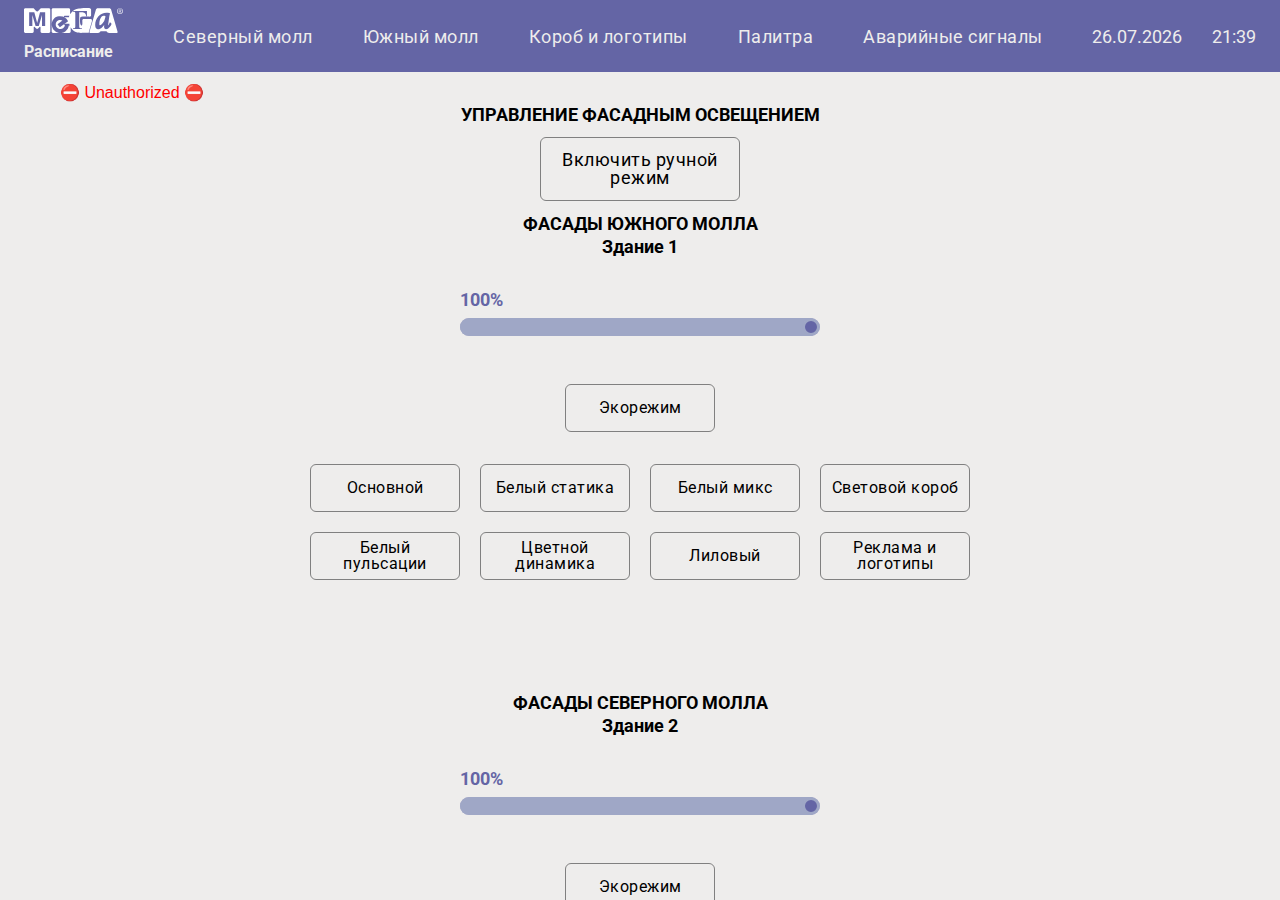
<file: index.html>
<!DOCTYPE html>
<html lang="en">

<head>
  <meta charset="UTF-8">
  <meta http-equiv="X-UA-Compatible" content="IE=edge">
  <meta name="viewport" content="width=device-width, initial-scale=1.0">
  <title>Timetable</title>

  <link rel="icon" href="./public/favicon.png">

  <link rel="preconnect" href="https://fonts.googleapis.com">
  <link rel="preconnect" href="https://fonts.gstatic.com" crossorigin>
  <link href="https://fonts.googleapis.com/css2?family=Roboto:wght@300;400;700&display=swap" rel="stylesheet">

  <link rel="stylesheet" href="./styles/reset.css">
  <link rel="stylesheet" href="./styles/style.css">
  <link rel="stylesheet" href="./styles/header.css">
  <link rel="stylesheet" href="./styles/home-page.css">
  <link rel="stylesheet" href="./styles/dev-api.css">
  <link rel="stylesheet" href="./styles/check-box.css">
  <link rel="stylesheet" href="./styles/palette.css">
  <link rel="stylesheet" href="./styles/emergency.css">

  <link rel="stylesheet" type="text/css" href="./modules/themes.css" />

</head>

<body>
  <div class="page-wrapper">

    <header class="header">
      <div class="header-container">
        <div class="header-logo">
          <a class="logo" href="#home">
            <!-- MEGA Белая Дача -->
            <img src="./assets/images/icon-mega-logo.svg" alt="logo">
            <p>Расписание</p>
          </a>
        </div>
        <div class="header-menu menu">
          <nav id="menu" class="menu__body">
            <ul class="menu__list">
              <li class="menu__item">
                <a href="#north-mall" class="menu__link">Северный молл</a>
              </li>
              <li class="menu__item">
                <a href="#south-mall" class="menu__link">Южный молл</a>
              </li>
              <li class="menu__item">
                <a href="#logotypes" class="menu__link">Короб и логотипы</a>
              </li>
              <li class="menu__item">
                <a href="#color-palette" class="menu__link">Палитра</a>
              </li>
              <li class="menu__item">
                <a href="#emergency" class="menu__link">Аварийные сигналы</a>
              </li>
            </ul>
          </nav>
        </div>
        <div class="date-container">
          <div class="date">
            <span class="date-day"></span>.<span class="span date-month"></span>.<span class="span date-year"></span>
          </div>
          <div class="clock">
            <span class="hours">XX</span>:<span class="mins">XX</span>
          </div>
        </div>
      </div>
    </header>

    <!-- HOME -->
    <section id="home" class="section home">
      <div class="container">
        <div class="dev-api">
          <input class="desc-input desc-input_auth" type="text" readonly id="authStatus"
            value="⛔ Unauthorized ⛔"></input>
          <!-- <div>
              <label class="desc" for="username">Username:</label>
              <input class="desc-input" type="text" name="username" id="username" />
              <label class="desc" for="password">Password:</label>
              <input class="desc-input" type="text" name="password" id="password" />
              <button class="button button-dev button-dev__auth">Authorize</button>
      
              <label for="valueBlockIds">Existing Value Blocks:</label>
              <textarea class="desc-text-area" id="valueBlockIds" readonly cols="150"></textarea>
              <button class="button button-dev button-dev__getBlocks">Get existing blocks</button>
      
              <label class="desc" for="valueBlockId">Value Block Id:</label>
              <input class="desc-input" type="text" id="valueBlockId" name="valueBlockId" />
              <label class="desc" for="serial">Value:</label>
              <input class="desc-input" type="text" id="serial" name="serial" />
              <button class="button button-dev button-dev__setVal">Set</button>
            </div> -->
        </div>
        <h1>УПРАВЛЕНИЕ ФАСАДНЫМ ОСВЕЩЕНИЕМ</h1>
        <button class="button button-manual-mode" aria-pressed="false">
          Включить ручной режим
        </button>
        <a href="#emergency" class="alarm__link">
          <p>Обнаружена неисправность</p>
          <img src="./assets/images/icon-forward.svg" alt="arrow">
        </a>
        <div class="block-container">
          <div class="block home-south-block">
            <div class="block__title south-block__title">
              <h2>ФАСАДЫ ЮЖНОГО МОЛЛА</h2>
              <p>Здание 1</p>
            </div>
            <div class="block__range south-block__range">
              <h2 id="south-rangeValue">100</h2>
              <input type="range" id="range-south" disabled min="0" max="100" value="100" name="range-south" step="1"
                onmousemove="getSouthRangeValue(this.value)" onchange="getSouthRangeValue(this.value)" />
            </div>
            <button class="button button-mode button-mode-eco" aria-pressed="false" disabled>Экорежим</button>
            <div class="block-buttons south-block-buttons">
              <button class="button button-mode button-mode-main" aria-pressed="false" disabled>Основной</button>
              <button class="button button-mode button-mode-white" aria-pressed="false" disabled>Белый статика</button>
              <button class="button button-mode button-mode-white-mix" aria-pressed="false" disabled>Белый микс</button>
              <button class="button button-mode-lightbox" aria-pressed="false" disabled>Световой короб</button>
              <button class="button button-mode button-mode-white-pulse" aria-pressed="false" disabled>Белый
                пульсации</button>
              <button class="button button-mode button-mode-color-dynamic" aria-pressed="false" disabled>Цветной
                динамика</button>
              <button class="button button-mode button-mode-violet" aria-pressed="false" disabled>Лиловый</button>
              <button class="button button-mode-logotypes" aria-pressed="false" disabled>Реклама и логотипы</button>
            </div>
          </div>
          <div class="block home-north-block">
            <div class="block__title north-block__title">
              <h2>ФАСАДЫ СЕВЕРНОГО МОЛЛА</h2>
              <p>Здание 2</p>
            </div>
            <div class="block__range north-block__range">
              <h2 id="north-rangeValue">100</h2>
              <input type="range" id="range-north" disabled min="0" max="100" value="100" name="range-north" step="1"
                onmousemove="getNorthRangeValue(this.value)" onchange="getNorthRangeValue(this.value)" />
            </div>
            <button class="button button-mode button-mode-eco" aria-pressed="false" disabled>Экорежим</button>
            <div class="block-buttons north-block-buttons">
              <button class="button button-mode button-mode-main" aria-pressed="false" disabled>Основной</button>
              <button class="button button-mode button-mode-white" aria-pressed="false" disabled>Белый статика</button>
              <button class="button button-mode button-mode-white-mix" aria-pressed="false" disabled>Белый микс</button>
              <button class="button button-mode-lightbox" aria-pressed="false" disabled>Световой короб</button>
              <button class="button button-mode button-mode-white-pulse" aria-pressed="false" disabled>Белый
                пульсации</button>
              <button class="button button-mode button-mode-sunset" aria-pressed="false" disabled>Закат/Рассвет</button>
              <button class="button button-mode button-mode-autumn" aria-pressed="false" disabled>Осень</button>
              <button class="button button-mode-logotypes" aria-pressed="false" disabled>Реклама и логотипы</button>
              <button class="button button-mode button-mode-violet" aria-pressed="false" disabled>Лиловый</button>
            </div>
          </div>
        </div>
      </div>
    </section>

    <!-- NORTH -->
    <section id="north-mall" class="section">
      <div class="container">
        <h1>ФАСАД СЕВЕРНОГО МОЛА</h1>
        <div class="table-wrapper">
          <div class="left">
            <div class="left-mode">
              🕒 Auto
            </div>
            <div class="left-grid">
              <div class="table-cell cell-0">Ночь</div>
              <div class="table-cell cell-1">Фикс. время</div>
              <div class="table-cell cell-2">Астро заход 🌇</div>
              <div class="table-cell cell-3">Сценарий</div>
              <div class="table-cell cell-4">Утро</div>
              <div class="table-cell cell-5">Фикс. время</div>
              <div class="table-cell cell-6">Астро восход 🌄</div>
              <div class="table-cell cell-7">Сценарий</div>
              <div class="table-cell cell-8">Дневное выключение</div>
              <div class="table-cell cell-9">Фикс. время</div>
              <div class="table-cell cell-10">Астро восход 🌄</div>
              <div class="table-cell cell-11">Вечер</div>
              <div class="table-cell cell-12">Фикс. время</div>
              <div class="table-cell cell-13">Астро заход 🌇</div>
              <div class="table-cell cell-14">Сценарий</div>
              <div class="table-cell cell-15">Закрытие ТРЦ</div>
              <div class="table-cell cell-16">Фикс. время</div>
              <div class="table-cell cell-17">Астро заход 🌇</div>
              <div class="table-cell cell-18">Сценарий</div>
            </div>
          </div>
          <div class="week-table week-table__north">
          </div>
        </div>
        <div class="north-table-footnote">
          <div class="north-table-footnote__text">
            <p>Астро восход 🌄 - сдвиг относительно времени восхода солнца
              <span class="table-footnote-sunrise">next sunrise</span>
            </p>
            <p>Астро заход 🌇- сдвиг относительно времени захода солнца
              <span class="table-footnote-sunset">next sunrise</span>
            </p>
          </div>
          <div class="north-table-footnote__buttons">
            <button class="button button-save-north-to-file" title="Сохранить расписание в файл .txt в папку Загрузки">
              <span>Сохранить в файл</span>
            </button>
            <button class="button button-restore-north-from-file" title="Восстановить расписание из файла .txt">
              Восстановить из файла
            </button>
          </div>

        </div>
      </div>

    </section>

    <!-- SOUTH -->
    <section id="south-mall" class="section">
      <div class="container">
        <h1>ФАСАД ЮЖНОГО МОЛА</h1>
        <div class="table-wrapper">
          <div class="left">
            <div class="left-mode">
              🕒 Auto
            </div>
            <div class="left-grid">
              <div class="table-cell cell-0">Ночь</div>
              <div class="table-cell cell-1">Фикс. время</div>
              <div class="table-cell cell-2">Астро заход 🌇</div>
              <div class="table-cell cell-3">Сценарий</div>
              <div class="table-cell cell-4">Утро</div>
              <div class="table-cell cell-5">Фикс. время</div>
              <div class="table-cell cell-6">Астро восход 🌄</div>
              <div class="table-cell cell-7">Сценарий</div>
              <div class="table-cell cell-8">Дневное выключение</div>
              <div class="table-cell cell-9">Фикс. время</div>
              <div class="table-cell cell-10">Астро восход 🌄</div>
              <div class="table-cell cell-11">Вечер</div>
              <div class="table-cell cell-12">Фикс. время</div>
              <div class="table-cell cell-13">Астро заход 🌇</div>
              <div class="table-cell cell-14">Сценарий</div>
              <div class="table-cell cell-15">Закрытие ТРЦ</div>
              <div class="table-cell cell-16">Фикс. время</div>
              <div class="table-cell cell-17">Астро заход 🌇</div>
              <div class="table-cell cell-18">Сценарий</div>
            </div>
          </div>
          <div class="week-table week-table__south">
          </div>
        </div>
        <div class="south-table-footnote">
          <div class="south-table-footnote__text">
            <p>Астро восход 🌄 - сдвиг относительно времени восхода солнца
              <span class="table-footnote-sunrise">next sunrise</span>
            </p>
            <p>Астро заход 🌇- сдвиг относительно времени захода солнца
              <span class="table-footnote-sunset">next sunrise</span>
            </p>
          </div>
          <div class="south-table-footnote__buttons">
            <button class="button button-save-south-to-file" title="Сохранить расписание в файл .txt в папку Загрузки">
              <span>Сохранить в файл</span>
            </button>
            <button class="button button-restore-south-from-file" title="Восстановить расписание из файла .txt">
              Восстановить из файла
            </button>
          </div>
        </div>
      </div>
    </section>

    <!-- LOGO -->
    <section id="logotypes" class="section">
      <div class="container">
        <h1>КОРОБ И ЛОГОТИПЫ</h1>
        <div class="table-wrapper">
          <div class="left">
            <div class="left-mode">
              🕒 Auto
            </div>
            <div class="logo-left-grid">
              <div class="table-cell logocell-0">Световой короб</div>
              <div class="table-cell logocell-1">Логотипы</div>
              <div class="table-cell logocell-2">Утро</div>
              <div class="table-cell logocell-3">Вечер</div>
              <div class="table-cell logocell-4">Утро</div>
              <div class="table-cell logocell-5">Вечер</div>
              <div class="table-cell logocell-6">Вкл. время</div>
              <div class="table-cell logocell-7">Вкл. Астро 🌄</div>
              <div class="table-cell logocell-8">Выкл. время</div>
              <div class="table-cell logocell-9">Выкл. Астро 🌄</div>
              <div class="table-cell logocell-10">Вкл. время</div>
              <div class="table-cell logocell-11">Вкл. Астро 🌇</div>
              <div class="table-cell logocell-12">Выкл. время</div>
              <div class="table-cell logocell-13">Выкл. Астро 🌇</div>
              <div class="table-cell logocell-14">Вкл. время</div>
              <div class="table-cell logocell-15">Вкл. Астро🌄</div>
              <div class="table-cell logocell-16">Выкл. время</div>
              <div class="table-cell logocell-17">Выкл. Астро🌄</div>
              <div class="table-cell logocell-18">Вкл. время</div>
              <div class="table-cell logocell-19">Вкл. Астро 🌇</div>
              <div class="table-cell logocell-20">Выкл. время</div>
              <div class="table-cell logocell-21">Выкл. Астро 🌇</div>
  
            </div>
          </div>
          <div class="week-table week-table__logo">
          </div>
        </div>
        <div class="logo-table-footnote">
          <div class="logo-table-footnote__text">
            <p>Астро восход 🌄 - сдвиг относительно времени восхода солнца
              <span class="table-footnote-sunrise">next sunrise</span>
            </p>
            <p>Астро заход 🌇- сдвиг относительно времени захода солнца
              <span class="table-footnote-sunset">next sunrise</span>
            </p>
          </div>
          <div class="logo-table-footnote__buttons">
            <button class="button button-save-logo-to-file" title="Сохранить расписание в файл .txt в папку Загрузки">
              <span>Сохранить в файл</span>
            </button>
            <button class="button button-restore-logo-from-file" title="Восстановить расписание из файла .txt">
              Восстановить из файла
            </button>
          </div>
        </div>
      </div>
    </section>

    <!-- COLOR -->
    <section id="color-palette" class="section">
      <div class="container">
        <div class="palette-container">
          <div class="palette-block south-block">
            <div class="palette-block__title south-block__title">
              <h2>ФАСАДЫ ЮЖНОГО МОЛЛА</h2>
              <p>Здание 1</p>
            </div>
            <button class="button button-south-picker" aria-pressed="false">Включить выбор цвета</button>
            <div class="south-color-picker-container">
              <div class="color-info south-color-info">
                <div class="io io-south">
                  <div class="hex-info">
                    <label>HEX</label>
                    <input id="hexsouth" class="hex-south" type="text" value="" />
                  </div>
                  <span id="rgb_css" class="rgb_css-south"></span>
                  <div class="rgb-info">
                    <label>R:</label>
                    <input id="rgb_r" class="rgb_r-south" type="number" value="" />
                  </div>
                  <div class="rgb-info">
                    <label>G:</label>
                    <input id="rgb_g" class="rgb_g-south" type="number" value="" />
                  </div>
                  <div class="rgb-info">
                    <label>B:</label>
                    <input id="rgb_b" class="rgb_b-south" type="number" value="" />
                  </div>
                </div>
                <div id="south-color-picker" class="cp-small"></div>

              </div>

              <button class="button button-send-south-picker">Применить цвет</button>

            </div>
          </div>

          <div class="palette-block north-block">
            <div class="palette-block__title north-block__title">
              <h2>ФАСАДЫ СЕВЕРНОГО МОЛЛА</h2>
              <p>Здание 2</p>
            </div>
            <button class="button button-north-picker" aria-pressed="false">Включить выбор цвета</button>
            <div class="north-color-picker-container">
              <div class="color-info north-color-info">
                <div class="io io-north">
                  <div class="hex-info">
                    <label>HEX</label>
                    <input id="hexnorth" class="hex-north" type="text" value="" />
                  </div>
                  <span id="rgb_css" class="rgb_css-north"></span>
                  <div class="rgb-info">
                    <label>R:</label>
                    <input id="rgb_r" class="rgb_r-north" type="number" value="" />
                  </div>
                  <div class="rgb-info">
                    <label>G:</label>
                    <input id="rgb_g" class="rgb_g-north" type="number" value="" />
                  </div>
                  <div class="rgb-info">
                    <label>B:</label>
                    <input id="rgb_b" class="rgb_b-north" type="number" value="" />
                  </div>
                </div>
                <div id="north-color-picker" class="cp-small"></div>
              </div>

              <button class="button button-send-north-picker">Применить цвет</button>

            </div>

          </div>

        </div>
      </div>
    </section>

    <!-- EMERGENCY -->
    <section id="emergency" class="section">
      <div class="container">
        <h1>АВАРИЙНЫЕ СИГНАЛЫ</h1>
        <div class="block-container">
          <div class="block emergency-south-block">
            <div class="block__title emergency-south-block__title">
              <h2>ФАСАДЫ ЮЖНОГО МОЛЛА</h2>
              <p>Здание 1</p>
            </div>
            <div class="south-block-keyplan">

              <div class="schufo-container schufo-container-1">
                <div class="luminaire">Светильник</div>
                <div class="controller">Контроллер</div>
                <div class="schufo">ЩУФО-1</div>
              </div>
              <div class="schufo-container schufo-container-2">
                <div class="luminaire">Светильник</div>
                <div class="controller">Контроллер</div>
                <div class="schufo">ЩУФО-2</div>
              </div>
              <div class="schufo-container schufo-container-3">
                <div class="luminaire">Светильник</div>
                <div class="controller">Контроллер</div>
                <div class="schufo">ЩУФО-3</div>
              </div>
              <div class="schufo-container schufo-container-4">
                <div class="luminaire">Светильник</div>
                <div class="controller">Контроллер</div>
                <div class="schufo">ЩУФО-4</div>
              </div>
              <div class="schufo-container schufo-container-5">
                <div class="luminaire">Светильник</div>
                <div class="controller">Контроллер</div>
                <div class="schufo">ЩУФО-5</div>
              </div>

            </div>
          </div>
          <div class="block emergency-north-block">
            <div class="block__title emergency-north-block__title">
              <h2>ФАСАДЫ СЕВЕРНОГО МОЛЛА</h2>
              <p>Здание 2</p>
            </div>
            <div class="north-block-keyplan">

              <div class="schufo-container schufo-container-1">
                <div class="luminaire">Светильник</div>
                <div class="controller">Контроллер</div>
                <div class="schufo">ЩУФО-1</div>
              </div>
              <div class="schufo-container schufo-container-2">
                <div class="luminaire">Светильник</div>
                <div class="controller">Контроллер</div>
                <div class="schufo">ЩУФО-2</div>
              </div>
              <div class="schufo-container schufo-container-3">
                <div class="luminaire">Светильник</div>
                <div class="controller">Контроллер</div>
                <div class="schufo">ЩУФО-3</div>
              </div>
              <div class="schufo-container schufo-container-4">
                <div class="luminaire">Светильник</div>
                <div class="controller">Контроллер</div>
                <div class="schufo">ЩУФО-4</div>
              </div>
              <div class="schufo-container schufo-container-5">
                <div class="luminaire">Светильник</div>
                <div class="controller">Контроллер</div>
                <div class="schufo">ЩУФО-5</div>
              </div>
              <div class="schufo-container schufo-container-6">
                <div class="luminaire">Светильник</div>
                <div class="controller">Контроллер</div>
                <div class="schufo">ЩУФО-6</div>
              </div>
              <div class="schufo-container schufo-container-7">
                <div class="luminaire">Светильник</div>
                <div class="controller">Контроллер</div>
                <div class="schufo">ЩУФО-7</div>
              </div>

            </div>
          </div>
        </div>
      </div>
    </section>

  </div>

  <!-- TEMPLATE SOUTH DAY -->
  <template class="template-south-day">
    <div class="day">
      <div class="day-title">Понедельник</div>
      <div class="day-list">
        <div class="night-time time">
          <input class="night-time-radio custom-radio" type="radio" name="night" value="time">
          <input class="night-time-input" type="text" placeholder="xx:xx" maxlength="5"></input>
        </div>
        <div class="night-offset offset">
          <input class="night-offset-radio custom-radio" type="radio" name="night" value="offset">
          <input class="night-offset-input" type="text" placeholder="xx:xx" maxlength="5"></input>
        </div>
        <div class="night-scene scene">
          <select class="night-scene-select" name="select-effect" id="">
            <option value="main">Основной</option>
            <option value="white">Белый статика</option>
            <option value="white-mix">Белый микс</option>
            <option value="white-pulse">Белый пульс</option>
            <option value="color-dynamic">Цвет динамика</option>
            <option value="eco">Экорежим</option>
            <option value="violet">Лиловый</option>
            <option value="off">Отключение</option>
          </select>
        </div>
        <div class="morning-time time">
          <input class="morning-time-radio custom-radio" type="radio" name="morning" value="time">
          <input class="morning-time-input" type="text" placeholder="xx:xx" maxlength="5"></input>
        </div>
        <div class="morning-offset offset">
          <input class="morning-offset-radio custom-radio" type="radio" name="morning" value="offset">
          <input class="morning-offset-input" type="text" placeholder="xx:xx" maxlength="5"></input>
        </div>
        <div class="morning-scene scene">
          <select class="morning-scene-select" name="select-effect" id="">
            <option value="main">Основной</option>
            <option value="white">Белый статика</option>
            <option value="white-mix">Белый микс</option>
            <option value="white-pulse">Белый пульс</option>
            <option value="color-dynamic">Цвет динамика</option>
            <option value="eco">Экорежим</option>
            <option value="violet">Лиловый</option>
            <option value="off">Отключение</option>
          </select>
        </div>
        <div class="daytime-time time">
          <input class="daytime-time-radio custom-radio" type="radio" name="daytime" value="time">
          <input class="daytime-time-input" type="text" placeholder="xx:xx" maxlength="5"></input>
        </div>
        <div class="daytime-offset offset">
          <input class="daytime-offset-radio custom-radio" type="radio" name="daytime" value="offset">
          <input class="daytime-offset-input" type="text" placeholder="xx:xx" maxlength="5"></input>
        </div>
        <div class="evening-time time">
          <input class="evening-time-radio custom-radio" type="radio" name="evening" value="time">
          <input class="evening-time-input" type="text" placeholder="xx:xx" maxlength="5"></input>
        </div>
        <div class="evening-offset offset">
          <input class="evening-offset-radio custom-radio" type="radio" name="evening" value="offset">
          <input class="evening-offset-input" type="text" placeholder="xx:xx" maxlength="5"></input>
        </div>
        <div class="evening-scene scene">
          <select class="evening-scene-select" name="select-effect" id="">
            <option value="main">Основной</option>
            <option value="white">Белый статика</option>
            <option value="white-mix">Белый микс</option>
            <option value="white-pulse">Белый пульс</option>
            <option value="color-dynamic">Цвет динамика</option>
            <option value="eco">Экорежим</option>
            <option value="violet">Лиловый</option>
            <option value="off">Отключение</option>
          </select>
        </div>
        <div class="closing-time time">
          <input class="closing-time-radio custom-radio" type="radio" name="closing" value="time">
          <input class="closing-time-input" type="text" placeholder="xx:xx" maxlength="5"></input>
        </div>
        <div class="closing-offset offset">
          <input class="closing-offset-radio custom-radio" type="radio" name="closing" value="offset">
          <input class="closing-offset-input" type="text" placeholder="xx:xx" maxlength="5"></input>
        </div>
        <div class="closing-scene scene">
          <select class="closing-scene-select" name="select-effect" id="">
            <option value="main">Основной</option>
            <option value="white">Белый статика</option>
            <option value="white-mix">Белый микс</option>
            <option value="white-pulse">Белый пульс</option>
            <option value="color-dynamic">Цвет динамика</option>
            <option value="eco">Экорежим</option>
            <option value="violet">Лиловый</option>
            <option value="off">Отключение</option>
          </select>
        </div>
      </div>
    </div>
  </template>

    <!-- TEMPLATE NORTH DAY -->
    <template class="template-north-day">
      <div class="day">
        <div class="day-title">Понедельник</div>
        <div class="day-list">
          <div class="night-time time">
            <input class="night-time-radio custom-radio" type="radio" name="night" value="time">
            <input class="night-time-input" type="text" placeholder="xx:xx" maxlength="5"></input>
          </div>
          <div class="night-offset offset">
            <input class="night-offset-radio custom-radio" type="radio" name="night" value="offset">
            <input class="night-offset-input" type="text" placeholder="xx:xx" maxlength="5"></input>
          </div>
          <div class="night-scene scene">
            <select class="night-scene-select" name="select-effect" id="">
              <option value="main">Основной</option>
              <option value="white">Белый статика</option>
              <option value="white-mix">Белый микс</option>
              <option value="white-pulse">Белый пульс</option>
              <option value="sunset">Закат/Рассвет</option>
              <option value="autumn">Осень</option>
              <option value="eco">Экорежим</option>
              <option value="violet">Лиловый</option>
              <option value="off">Отключение</option>
            </select>
          </div>
          <div class="morning-time time">
            <input class="morning-time-radio custom-radio" type="radio" name="morning" value="time">
            <input class="morning-time-input" type="text" placeholder="xx:xx" maxlength="5"></input>
          </div>
          <div class="morning-offset offset">
            <input class="morning-offset-radio custom-radio" type="radio" name="morning" value="offset">
            <input class="morning-offset-input" type="text" placeholder="xx:xx" maxlength="5"></input>
          </div>
          <div class="morning-scene scene">
            <select class="morning-scene-select" name="select-effect" id="">
              <option value="main">Основной</option>
              <option value="white">Белый статика</option>
              <option value="white-mix">Белый микс</option>
              <option value="white-pulse">Белый пульс</option>
              <option value="sunset">Закат/Рассвет</option>
              <option value="autumn">Осень</option>
              <option value="eco">Экорежим</option>
              <option value="violet">Лиловый</option>
              <option value="off">Отключение</option>
            </select>
          </div>
          <div class="daytime-time time">
            <input class="daytime-time-radio custom-radio" type="radio" name="daytime" value="time">
            <input class="daytime-time-input" type="text" placeholder="xx:xx" maxlength="5"></input>
          </div>
          <div class="daytime-offset offset">
            <input class="daytime-offset-radio custom-radio" type="radio" name="daytime" value="offset">
            <input class="daytime-offset-input" type="text" placeholder="xx:xx" maxlength="5"></input>
          </div>
          <div class="evening-time time">
            <input class="evening-time-radio custom-radio" type="radio" name="evening" value="time">
            <input class="evening-time-input" type="text" placeholder="xx:xx" maxlength="5"></input>
          </div>
          <div class="evening-offset offset">
            <input class="evening-offset-radio custom-radio" type="radio" name="evening" value="offset">
            <input class="evening-offset-input" type="text" placeholder="xx:xx" maxlength="5"></input>
          </div>
          <div class="evening-scene scene">
            <select class="evening-scene-select" name="select-effect" id="">
              <option value="main">Основной</option>
              <option value="white">Белый статика</option>
              <option value="white-mix">Белый микс</option>
              <option value="white-pulse">Белый пульс</option>
              <option value="sunset">Закат/Рассвет</option>
              <option value="autumn">Осень</option>
              <option value="eco">Экорежим</option>
              <option value="violet">Лиловый</option>
              <option value="off">Отключение</option>
            </select>
          </div>
          <div class="closing-time time">
            <input class="closing-time-radio custom-radio" type="radio" name="closing" value="time">
            <input class="closing-time-input" type="text" placeholder="xx:xx" maxlength="5"></input>
          </div>
          <div class="closing-offset offset">
            <input class="closing-offset-radio custom-radio" type="radio" name="closing" value="offset">
            <input class="closing-offset-input" type="text" placeholder="xx:xx" maxlength="5"></input>
          </div>
          <div class="closing-scene scene">
            <select class="closing-scene-select" name="select-effect" id="">
              <option value="main">Основной</option>
              <option value="white">Белый статика</option>
              <option value="white-mix">Белый микс</option>
              <option value="white-pulse">Белый пульс</option>
              <option value="sunset">Закат/Рассвет</option>
              <option value="autumn">Осень</option>
              <option value="eco">Экорежим</option>
              <option value="violet">Лиловый</option>
              <option value="off">Отключение</option>
            </select>
          </div>
        </div>
      </div>
    </template>

  <!-- TEMPLATE LOGO-DAY -->
  <template class="template-logo-day">
    <div class="day">
      <div class="day-title">Понедельник</div>
      <div class="day-list">

        <div class="lightbox-morning-on-time time">
          <input class="lightbox-morning-on-time-radio custom-radio" type="radio" name="lightbox-morning-on"
            value="time">
          <input class="lightbox-morning-on-time-input" type="text" placeholder="xx:xx" maxlength="5"></input>
        </div>
        <div class="lightbox-morning-on-offset offset">
          <input class="lightbox-morning-on-offset-radio custom-radio" type="radio" name="lightbox-morning-on"
            value="offset">
          <input class="lightbox-morning-on-offset-input" type="text" placeholder="xx:xx" maxlength="5"></input>
        </div>
        <div class="lightbox-morning-off-time time">
          <input class="lightbox-morning-off-time-radio custom-radio" type="radio" name="lightbox-morning-off"
            value="time">
          <input class="lightbox-morning-off-time-input" type="text" placeholder="xx:xx" maxlength="5"></input>
        </div>
        <div class="lightbox-morning-off-offset offset">
          <input class="lightbox-morning-off-offset-radio custom-radio" type="radio" name="lightbox-morning-off"
            value="offset">
          <input class="lightbox-morning-off-offset-input" type="text" placeholder="xx:xx" maxlength="5"></input>
        </div>

        <div class="lightbox-evening-on-time time">
          <input class="lightbox-evening-on-time-radio custom-radio" type="radio" name="lightbox-evening-on"
            value="time">
          <input class="lightbox-evening-on-time-input" type="text" placeholder="xx:xx" maxlength="5"></input>
        </div>
        <div class="lightbox-evening-on-offset offset">
          <input class="lightbox-evening-on-offset-radio custom-radio" type="radio" name="lightbox-evening-on"
            value="offset">
          <input class="lightbox-evening-on-offset-input" type="text" placeholder="xx:xx" maxlength="5"></input>
        </div>
        <div class="lightbox-evening-off-time time">
          <input class="lightbox-evening-off-time-radio custom-radio" type="radio" name="lightbox-evening-off"
            value="time">
          <input class="lightbox-evening-off-time-input" type="text" placeholder="xx:xx" maxlength="5"></input>
        </div>
        <div class="lightbox-evening-off-offset offset">
          <input class="lightbox-evening-off-offset-radio custom-radio" type="radio" name="lightbox-evening-off"
            value="offset">
          <input class="lightbox-evening-off-offset-input" type="text" placeholder="xx:xx" maxlength="5"></input>
        </div>


        <div class="logotype-morning-on-time time">
          <input class="logotype-morning-on-time-radio custom-radio" type="radio" name="logotype-morning-on"
            value="time">
          <input class="logotype-morning-on-time-input" type="text" placeholder="xx:xx" maxlength="5"></input>
        </div>
        <div class="logotype-morning-on-offset offset">
          <input class="logotype-morning-on-offset-radio custom-radio" type="radio" name="logotype-morning-on"
            value="offset">
          <input class="logotype-morning-on-offset-input" type="text" placeholder="xx:xx" maxlength="5"></input>
        </div>
        <div class="logotype-morning-off-time time">
          <input class="logotype-morning-off-time-radio custom-radio" type="radio" name="logotype-morning-off"
            value="time">
          <input class="logotype-morning-off-time-input" type="text" placeholder="xx:xx" maxlength="5"></input>
        </div>
        <div class="logotype-morning-off-offset offset">
          <input class="logotype-morning-off-offset-radio custom-radio" type="radio" name="logotype-morning-off"
            value="offset">
          <input class="logotype-morning-off-offset-input" type="text" placeholder="xx:xx" maxlength="5"></input>
        </div>

        <div class="logotype-evening-on-time time">
          <input class="logotype-evening-on-time-radio custom-radio" type="radio" name="logotype-evening-on"
            value="time">
          <input class="logotype-evening-on-time-input" type="text" placeholder="xx:xx" maxlength="5"></input>
        </div>
        <div class="logotype-evening-on-offset offset">
          <input class="logotype-evening-on-offset-radio custom-radio" type="radio" name="logotype-evening-on"
            value="offset">
          <input class="logotype-evening-on-offset-input" type="text" placeholder="xx:xx" maxlength="5"></input>
        </div>
        <div class="logotype-evening-off-time time">
          <input class="logotype-evening-off-time-radio custom-radio" type="radio" name="logotype-evening-off"
            value="time">
          <input class="logotype-evening-off-time-input" type="text" placeholder="xx:xx" maxlength="5"></input>
        </div>
        <div class="logotype-evening-off-offset offset">
          <input class="logotype-evening-off-offset-radio custom-radio" type="radio" name="logotype-evening-off"
            value="offset">
          <input class="logotype-evening-off-offset-input" type="text" placeholder="xx:xx" maxlength="5"></input>
        </div>

      </div>
    </div>
  </template>

  <div class="popup__bg"> 
    <div class="popup">
        <img src="./assets/images/icon-close.svg" class="close-popup">
        <label>
            <div class="label__text">
                Введите пароль
            </div>
            <input id="password-input" type="password" name="user-password">
            <div class="error-text">Неправильный пароль</div>
        </label>
        <button id="password-button" type="button">Отправить</button>
    </div>
</div>  

  <!-- <script type="module" src="./app.js"></script> -->

  <script src="utils.js"></script>
  <!-- <script src="dev-api.js"></script> -->
  <script src="store.js"></script>
  <script src="fetchBlocks.js"></script>
  <script src="renderWeek.js"></script>
  <script src="home.js"></script>
  <script src="app.js"></script>

  <script type="text/javascript" src="./modules/colorpicker.js"></script>
  <script src="./modules/colorpicker-start.js"></script>
  <script src="./modules/suncalc.js"></script>
  <script src="emergency.js"></script>
  <script src="save-read.js"></script>
  <script src="header.js"></script>

</body>

</html>
</file>
<file: styles/style.css>
html,
body {
  height: 100%;
  font-family: 'Roboto', sans-serif;

  position: relative;
 
  margin: 0 auto;  /* centers the layout */

  --bg-color-header: #6465A5;
  --checked-color: #6975A6;
  --hover-color: #9FA7C6;
  --hover-light-color: #bbc1d7;
  --bg-color: rgb(238, 237, 236);
  --color-yellow: #F3E96B;
  --color-orange: #f28a30;
  --color-red: #F05837;
  --color-green: #73BE73;
  --color-light-green: #8fcb8f;
  --color-grey: #999;

  overflow-x: hidden;
}

.page-wrapper {
  display: flex;
  overflow: hidden;
  flex-direction: column;
  align-items: center;
  min-height: 100%;
  background-color: var(--bg-color);
}

.container {
  display: flex;
  flex-direction: column;
  align-items: center;
  max-width: 1500px;
}

section {
  position: absolute;
  top: 0;
  height: 100vh;
  width: 100%;
  display: none;
  background: var(--bg-color);
  overflow-x: hidden;

}

section#home {
  display: flex;
  justify-content: center;
}

section#home > div {
  position: absolute;
  top: 80px;
}

section#home h1 {
margin-bottom: 12px;
}

section:target ~ #home {
  display: none;
}

.section:target { /* Show section */
  display: flex;
  justify-content: center;
  
}

/* .section:target:not(#home) > .container {
    background-color: #F05837;
    pointer-events: none;
    
} */

section > div {
  position: absolute;
  top: 90px;
}

.button {
  display: inline-block;
  width: 150px;
  padding: 5px 8px;
  margin-bottom: 8px;
  line-height: 1;
  font-size: 16px;
  letter-spacing: 0.5px;
  color: black;
  text-align: center;
  text-decoration: none;
  vertical-align: middle;
  background: var(--bg-color);
  border: 1px solid gray;
  border-radius: 6px;
  cursor: pointer;
  user-select: none;
  transition: background-color ease 0.3s;
}

.button-get-monday {
  margin-top: 8px;
  margin-bottom: 0;
}

.button:hover {
  background-color: var(--hover-color);
}

input {
  background-color: var(--bg-color);
}

h1 {
  font-size: 1.8rem;
  margin-bottom: 16px;
}

h2 {
  font-size: 1.8rem;
  margin-bottom: 2px;
}

.table-wrapper {
  display: flex;
  flex-direction: row;
  margin-bottom: 18px;
}

.left {
  display: flex;
  flex-direction: column;
}

.left-mode {
  height: 32px;
  font-size: 1.6rem;
  color: green;
}

._red {
  color: red;
}

._green {
  color: green;
}

.left-grid {
  display: grid;

  grid-template-rows: repeat(14, 32px);
  grid-template-columns: 136px 136px;

  gap: 0px;
  /* height: 100%; */
  /* margin-top: 32px; */
  border-top: 1px solid black;
  border-left: 1px solid black;
  box-sizing: border-box;
}

.table-cell {
  font-size: 1.6rem;
  display: flex;
  justify-content: center;
  align-items: center;
  text-align: center;
  border-right: 1px solid black;
  border-bottom: 1px solid black;
}

.cell-0 {
  grid-row-start: 1;
  grid-column-start: 1;

  grid-row-end: 4;
  grid-column-end: 2;
}

.cell-4 {
  grid-row-start: 4;
  grid-column-start: 1;

  grid-row-end: 7;
  grid-column-end: 2;
}

.cell-8 {
  grid-row-start: 7;
  grid-column-start: 1;

  grid-row-end: 9;
  grid-column-end: 2;
}

.cell-11 {
  grid-row-start: 9;
  grid-column-start: 1;

  grid-row-end: 12;
  grid-column-end: 2;
}

.cell-15 {
  grid-row-start: 12;
  grid-column-start: 1;

  grid-row-end: 15;
  grid-column-end: 2;
}

.logo-left-grid {
  display: grid;

  grid-template-rows: repeat(16, 32px);
  grid-template-columns: 112px 112px 136px;

  gap: 0px;
  /* height: 100%;
  margin-top: 32px; */
  border-top: 1px solid black;
  border-left: 1px solid black;
  box-sizing: border-box;
}

.logocell-0 {
  grid-row-start: 1;
  grid-column-start: 1;

  grid-row-end: 9;
  grid-column-end: 2;
}

.logocell-1 {
  grid-row-start: 9;
  grid-column-start: 1;

  grid-row-end: 17;
  grid-column-end: 2;
}

.logocell-2 {
  grid-row-start: 1;
  grid-column-start: 2;

  grid-row-end: 5;
  grid-column-end: 3;
}

.logocell-3 {
  grid-row-start: 5;
  grid-column-start: 2;

  grid-row-end: 9;
  grid-column-end: 3;
}

.logocell-4 {
  grid-row-start: 9;
  grid-column-start: 2;

  grid-row-end: 13;
  grid-column-end: 3;
}

.logocell-5 {
  grid-row-start: 13;
  grid-column-start: 2;

  grid-row-end: 17;
  grid-column-end: 3;
}

.week-table {
  display: flex;
  flex-direction: row;
}

.day {
  display: flex;
  flex-direction: column;
  align-items: flex-end;
  width: 112px;
}

.monday,
.monday>div,
.monday>div>input,
.monday>div>select {
  background-color: grey;
}

.day-title {
  height: 33px;
  width: 100%;
  font-size: 1.6rem;
  text-align: center;
  align-self: center;
  border-bottom: 1px solid black;
}

.day-list {
  display: flex;
  flex-direction: column;
}

.day-list-item,
.day-list>div {
  display: flex;
  justify-content: space-evenly;
  align-items: center;
  width: 112px;
  height: 32px;
  border-right: 1px solid black;
  border-bottom: 1px solid black;
}

._border0 {
  border: 0;
}

/* .day-list-item input[type="text"] */

.day-list>div>input[type="text"] {
  height: 28px;
  width: 64px;
  font-size: 1.6rem;
  text-align: center;
  border-radius: 0.25rem;
  transition: border-color 0.15s ease-in-out, box-shadow 0.15s ease-in-out;
  transform: translateY(0.5px);
}

/* TODO VALIDATION */

.day-list>div>input[type="text"]:invalid {
  border-color: red;
  color: red;
  box-shadow: none;
  box-shadow: 0 0 0 0.1rem red;
}

.day-list>div>input[type="text"]:focus:invalid {
  border-color: red;
  color: red;
  box-shadow: none;
}

.day-list>div>input[type="text"]:disabled {
  color: #999;
}

.day-list>div>input[type="text"]:focus {
  background-color: var(--bg-color);
  border-color: #bdbdbd;
  outline: 0;
  box-shadow: 0 0 0 0.2rem var(--checked-color);
}

.day-list>div>input[type="text"]::placeholder {
  font-size: 1.6rem;
}

.day-list-item select,
.day-list>div>select {
  height: 28px;
  width: 108px;
  border-radius: 0.25rem;
  transform: translateY(-0.5px);
  font-size: 1.6rem;
  background-color: var(--bg-color);
}

.day-list>div>select:focus {
  background-color: var(--bg-color);
  border-color: #bdbdbd;
  outline: 0;
  box-shadow: 0 0 0 0.2rem var(--checked-color);
}

.north-table-footnote,
.south-table-footnote,
.logo-table-footnote {
  width: 100%;
  display: flex;
  flex-direction: row;
  justify-content: space-between;
  font-size: 1.6rem;
  font-weight: 100;
}

.north-table-footnote__text,
.south-table-footnote__text,
.logo-table-footnote__text {
  display: flex;
  flex-direction: column;
  align-self: flex-start;
  font-size: 1.6rem;
  font-weight: 100;
}

.north-table-footnote__buttons,
.south-table-footnote__buttons,
.logo-table-footnote__buttons {
  display: flex;
  gap: 16px;
}

.north-table-footnote span,
.south-table-footnote span,
.logo-table-footnote span{
  font-size: 1.6rem;
  font-weight: 400;
}
</file>
<file: styles/header.css>
.header {
  position: absolute;
  width: 100%;
  height: 72px;
  background-color: var(--bg-color-header);
  margin-bottom: 16px;
  z-index: 2;
}

.header-container {
  height: 100%;
  width: 100%;
  margin: 0 auto;
  display: flex;
  justify-content: space-between;
  padding-left: 24px;
  padding-right: 24px;
  align-items: center;
  padding-top: 16px;
  padding-bottom: 16px;
}

.header-logo {
  display: flex;
  flex-direction: column;
  justify-content: center;
  height: 32px;
}

.header-logo p {
  color: inherit;
  font-size: 1.6rem;
}

.header-logo a {
  font-size: 1.8rem;
  font-weight: bold;
  color: var(--bg-color);
  line-height: 1.5;
  cursor: pointer;
  user-select: none;
}

.header-logo a:hover {
  color: var(--color-yellow);
}

.header-logo img {
  width: 100px;
  height: 25px;
}

.date-container {
  display: flex;
  flex-direction: row;
  gap: 30px;
}

.clock,
.date {
  display: flex;
  justify-content: center;
  align-items: center;
  height: 32px;
  max-width: 128px;
  font-size: 1.8rem;
  color: var(--bg-color);
  user-select: none;
}

.header-menu {
  display: flex;
}

.menu__body {
  display: flex;
  width: 100%;
  overflow: auto;
}

.menu__list {
  display: flex;
  flex-direction: row;
  justify-content: center;
  align-items: center;
  gap: 50px;
  color: var(--bg-color);
}

.menu__item {
  /* font-family: 'Gilroy Semibold', serif; */
  font-size: 1.8rem;
  letter-spacing: 0.05rem;
}

.menu__link:hover {
  color: var(--color-yellow);
}

.menu__link--active {
  color: var(--color-yellow);
}
</file>
<file: styles/home-page.css>
.block-container {
  display: flex;
  flex-direction: row;
  flex-wrap: wrap;
  justify-content: space-around;
  gap: 80px;
}

.block {
  display: flex;
  flex-direction: column;
  align-items: center;
  width: 700px;
  margin-bottom: 32px;
}

.block__title {
  display: flex;
  flex-direction: column;
  align-items: center;
  margin-bottom: 32px;
}

.block__title>p {
  font-size: 1.8rem;
  font-weight: bold;
}

.alarm__link.alarm__link_active {
  width: 276px;
  display: flex;
  flex-direction: row;
  align-items: center;
  gap: 12px;
  padding: 6px;
  background: red;
  border: 1px solid red;
  border-radius: 8px;
  margin-bottom: 8px;
  cursor: pointer;
}

.alarm__link {
  display: none;
}

.alarm__link:hover.alarm__link>img {
  transform: translateX(16px);
}

.alarm__link>p {
  font-size: 1.6rem;
  color: white;
  padding-left: 4px;
}

.alarm__link>img {
  fill:white;
}

.alarm__link>img {
  fill:white;
  transition: transform 0.3s ease-in-out;
  cursor: pointer;
}

.alarm__link>img:hover {
  transform: translateX(16px);
}

.block_range {
  display: flex;
  flex-direction: column;
}
 
#south-rangeValue,
#north-rangeValue {
  margin-bottom: 8px;
  font-size: 1.8rem;
  color: var(--bg-color-header);
}

#south-rangeValue::after,
#north-rangeValue::after
 {
  content: "%";
}
/* RANGE */

input[type=range]  {
  -webkit-appearance: none;
  appearance: none;
  position: relative;
  width: 360px;
  height: 18px;
  background: var(--bg-color);
  border-radius: 18px;
  box-shadow: 0 0 0 4px var(--bg-color), inset 0 0 4px var(--bg-color-header);
  outline: none;
  overflow: hidden;
  margin-bottom: 48px;
}

input[type=range]::-webkit-slider-thumb {
  -webkit-appearance: none;
  width: 18px;
  height: 18px;
  border: 3px solid var(--hover-color);
  border-radius: 50%;
  background: var(--bg-color-header);
  box-shadow: -367px 0 0 360px var(--hover-color);
  cursor: pointer;
}


.button-manual-mode {
  height: 64px;
  width: 200px;
  margin-bottom: 12px;
  font-size: 1.8rem;
}

.button-manual-mode:hover {
  background-color: inherit;
  border: solid 2px var(--color-orange);
}

.button-manual-mode[aria-pressed="true"] {
  background-color: var(--color-orange);
}

[class*="button-mode"] {
  height: 48px;
  margin-bottom: 0;
}

[class*="button-mode"]:hover {
  background-color: inherit;
  border: solid 2px var(--checked-color);
}

[class*="button-mode"][aria-pressed="true"] {

  background-color: var(--hover-color);
}

.button-mode-eco {
  height: 48px;
  margin-bottom: 32px;
}

.button-mode-eco:hover {
  background-color: inherit;
  border: solid 2px var(--color-green);
}

.button-mode-eco[aria-pressed="true"] {
  background-color: var(--color-green);
}

.block-buttons {
  display: flex;
  flex-wrap: wrap;
  justify-content: center;
  gap: 20px;
}

.pw_prompt {
    position:fixed;
    display: flex;
    flex-direction: column;
    align-items: center;
    left: 50%;
    top: 30%;
    margin-left:-200px;
    padding:40px;
    width:400px;
    border:2px solid black;
    border-radius: 10px;
    background-color: white;
}
.pw_prompt label {
    display:block; 
    margin-bottom:5px;
    font-size: 16px;
}
.pw_prompt input {
    padding: 4px;
    margin-bottom:10px;
    font-size: 16px;
}

/* .pw_prompt button {

} */

/* POPUP PASSWORD */

.popup__bg {
    position: fixed;
    top: 0;
    left: 0;
    width: 100%;
    height: 100vh;
    background: rgba(0,0,0,0.8);
    opacity: 0;
    pointer-events: none;
    transition: 0.5s all;
    z-index: 999;
}

.popup__bg.active {
    opacity: 1;
    pointer-events: all; 
    transition: 0.5s all;
}

.popup {
    position: absolute;
    top: 30%;
    left: 50%;
    transform: translate(-50%, -50%) scale(0);
    background: #fff;
    border-radius: 10px;
    width: 420px;
    padding: 60px;
    transition: 0.5s all;
}

.popup.active {
    transform: translate(-50%, -50%) scale(1);
    transition: 0.5s all;
}
/* Конец важной части */
/* Далее код для стилизации формы */
.close-popup {
    position: absolute;
    top: 10px;
    right: 10px;
    width: 24px;
    height: 24px;
    cursor: pointer;
}

.popup label {
    width: 100%;
    margin-bottom: 16px;
    display: flex;
    flex-direction: column;
}

.popup .label__text {
    font-size: 18px;
    text-transform: uppercase;
    font-weight: 500;
    color: var(--bg-color-header);
    margin-bottom: 5px;
}

.popup input {
    height: 40px;
    font-size: 18px;
    border: none;
    outline: none;
    border-bottom: 1px solid #cfd0d3;
}

.popup input:focus {
    border-bottom: 1px solid var(--bg-color-header);
}

.popup input:focus + .label__text {
    color: var(--bg-color-header);
}

.popup .error-text {
    opacity: 0;
    color: white;
    font-size: 16px;
}

.popup .error-text.active {
    opacity: 1;
    color: red;
}

.popup button {
    width: 100%;
    height: 40px;
    display: flex;
    align-items: center;
    justify-content: center;
    color: #fff;
    font-size: 18px;
    border: 2px solid var(--bg-color-header);
    background: var(--bg-color-header);
    cursor: pointer;
    text-transform: uppercase;
    transition: 0.5s all;
}

.popup button:hover {
    background: #fff;
    color:var(--bg-color-header);
    transition: 0.5s all;
}
</file>
<file: styles/dev-api.css>
.dev-api {
  display: flex;
  flex-direction: column;
  align-self: flex-start;
  width: 264px;
  padding-left: 16px;
  padding-right: 16px;
  font-size: 1.4rem;
}

.dev-api > p {
  margin-bottom: 0;
}

.button-dev {
  margin-bottom: 16px;
  background-color: gainsboro;
}

.desc {
  width: 90pt;
}

label {
  display: block;
}

.desc-input {
  width: 168px;
  height: 24px;
  border: 1px solid gray;
  margin-bottom: 0;
  font-size: 1.4rem;

}

.desc-input_auth {
  height: 24px;
  width: 100%;
  font-size: 1.6rem;
  border: 0px;
  color: red;
  text-align: center;
}

.green {
  color: green;
}

.desc-text-area {
  border: 1px solid gray;
  height: 116px;
  width: 100%;
}
</file>
<file: styles/check-box.css>
input[type="radio"] {
  height: 20px;
  width: 20px;
  cursor: pointer;
}

.custom-radio {
  /* hiding browser el */
  appearance: none;
  /* Safari support */
  -webkit-appearance: none;
  border: 0.4rem solid #fff;
  background-color: var(--bg-color);
  border-radius: 50%;
}

/* keyboard navigation focus appearance */
.custom-radio:focus-visible {
  outline-offset: 0;
}

.custom-radio {
  box-shadow: 0 0 0 1px var(--color-grey);
}

.custom-radio:hover {
  border-width: 0;
}

.custom-radio:checked {
  box-shadow: 0 0 0 1px var(--checked-color);
  background-color: var(--checked-color);
  border-width: 0.4rem;
}

.button-save-north-to-file>span,
.button-restore-north-from-file>span,
.button-save-south-to-file>span,
.button-restore-south-from-file>span,
.button-save-logo-to-file>span,
.button-restore-logo-from-file>span {
	color: black;
}

.button-save-north-to-file:hover,
.button-save-south-to-file:hover,
.button-save-logo-to-file:hover {
	background-color: var(--color-light-green);
}

.button-restore-north-from-file:hover,
.button-restore-south-from-file:hover,
.button-restore-logo-from-file:hover {
	background-color: var(--hover-light-color);
}
</file>
<file: styles/palette.css>
.palette-block {
  display: flex;
  flex-direction: column;
  align-items: center;
  width: 650px;
}

.palette-block__title {
  display: flex;
  flex-direction: column;
  align-items: center;
  margin-bottom: 24px;
}

.palette-block__title>p {
  font-size: 1.8rem;
  font-weight: bold;
}

.south-color-picker-container,
.north-color-picker-container {
  display: none;
}

.south-color-picker-container.active,
.north-color-picker-container.active { 
  display: flex;
  flex-direction: column;
  align-items: center;
}

.palette-container {
  display: flex;
  flex-direction: row;
  flex-wrap: wrap;
  gap: 60px;
  justify-content: space-around;
}

.palette-south {
  display: flex;
  flex-direction: row;
  margin-bottom: 12px;
}

.south-color-input {
  width: 128px;
  height: 32px;
  margin-bottom: 12px;
  border: 1px solid var(--color-grey);
  border-radius: 4px;
  font-size: 1.8rem;
  padding-left: 2px;
}

.button-south-picker,
.button-north-picker,
.button-send-south-picker,
.button-send-north-picker {
  height: 48px;
  width: 196px;
  margin-bottom: 20px;
  font-size: 1.8rem;
}

.button-south-picker:hover,
.button-north-picker:hover {
  background-color: inherit;
  border: solid 2px var(--color-orange);
}

.button-south-picker[aria-pressed="true"],
.button-north-picker[aria-pressed="true"] {
  background-color: var(--color-orange);
}

.button-send-south-picker,
.button-send-north-picker {
  align-self: center;
}

.button-send-south-picker:hover,
.button-send-north-picker:hover {
  background-color: var(--color-green);
}

.color-info {
  display: flex;
  flex-direction: row;
  justify-content: center;
  align-self: flex-start;
  border-radius: 12px;
  margin-bottom: 20px;
}

.io {
  display: flex;
  flex-direction: column;
  align-items: flex-start;
  justify-content: center;
  width: 200px;
  height: 360px;

  clear: both;
  float: left;
  margin-right: 12px;
  padding: 20px;
  /* border-radius: 12px; */
  /* border: 1px solid lightgray; */
  /* background-color: white; */
}

.io input {
  width: 96px;
  height: 24px;
  border: 1px solid black;
  font-size: 1.6rem;
  padding-left: 2px;
}

.io label {
  font-size: 1.6rem;
  font-weight: bold;
}

.hex-info {
  display: flex;
  align-items: center;
  gap: 6px;
  margin-bottom: 4px;
}

.rgb-info {
  display: flex;
  align-items: center;
  gap: 6px;
  margin-bottom: 10px;
}

#rgb_css {
  font-size: 1.6rem;
  margin-bottom: 14px;
}

#color {
  width: 100%;
  height: 164px;
  float: left;
  margin: 12px;
  border: 1px solid black;
  border-radius: 12px;
}
</file>
<file: styles/emergency.css>
.emergency-south-block {
  display: flex;
  flex-direction: column;
}

.south-block-keyplan {
  display: flex;
  justify-content: center;
  align-items: center;
  position: relative;
  width: 700px;
  height: 421px;
  background-image: url(../assets/images/SM-key-plan.jpg);
  background-position: center;
  background-repeat: no-repeat;
  background-size: contain;
}

.north-block-keyplan {
  width: 700px;
  height: 421px;
  background-image: url(../assets/images/NM-key-plan.jpg);
  background-position: center;
  background-repeat: no-repeat;
  background-size: contain;
}

.schufo-container {
  position: relative;
  display: flex;
  flex-direction: column;
  align-items: center;
  justify-content: center;
  gap: 2px;
}

.south-block-keyplan .schufo-container-1 {
  top: -180px;
  left: 270px;
}

.south-block-keyplan .schufo-container-2 {
  top: -180px;
  left: 60px;
}

.south-block-keyplan .schufo-container-3 {
  top: -180px;
  left: -140px;
}

.south-block-keyplan .schufo-container-4 {
  top: -70px;
  left: -200px;
}

.south-block-keyplan .schufo-container-5 {
  top: 45px;
  left: -280px;
}

.north-block-keyplan .schufo-container-1 {
  top: 240px;
  left: -200px;
}

.north-block-keyplan .schufo-container-2 {
  top: 192px;
  left: 100px;
}

.north-block-keyplan .schufo-container-3 {
  top: 108px;
  left: 200px;
}

.north-block-keyplan .schufo-container-4 {
  top: -70px;
  left: 240px;
}

.north-block-keyplan .schufo-container-5 {
  top: -210px;
  left: 125px;
}

.north-block-keyplan .schufo-container-6 {
  top: -386px;
  left: 125px;
}

.north-block-keyplan .schufo-container-7 {
  top: -470px;
  left: 25px;
}

.schufo {
  width: 82px;
  height: 32px;
  display: flex;
  align-items: center;
  justify-content: center;
  border: 1px solid black;
  font-size: 1.4rem;
  text-align: center;
  background-color: var(--color-yellow);
}

.controller {
  width: 82px;
  height: 24px;
  display: flex;
  align-items: center;
  justify-content: center;
  border: 1px solid black;
  border-radius: 4px;
  font-size: 1.3rem;
  text-align: center;
  background-color: var(--color-green);
}

.luminaire {
  width: 82px;
  height: 24px;
  display: flex;
  align-items: center;
  justify-content: center;
  border: 1px solid black;
  border-radius: 4px;
  font-size: 1.3rem;
  text-align: center;
  background-color: var(--color-green);
}

._bg-red {
  background-color: var(--color-red);
}
</file>
<file: modules/themes.css>
/* Common stuff */
.picker-wrapper, 
.slide-wrapper {
    position: relative;
    float: left;
}
.picker-indicator,
.slide-indicator {
    position: absolute;
    left: 0;
    top: 0;
    pointer-events: none;
}
.picker,
.slide {
    cursor: crosshair;
    float: left;
}

/* Small skin */

.cp-small {
    /* padding: 10px; */
    /* background-color: white; */
    float: left;
    border-radius: 6px;
}
.cp-small .picker {
    width: 360px;
    height: 360px;
}
.cp-small .slide {
    width: 40px;
    height: 360px;
}
.cp-small .slide-wrapper {
    margin-left: 5px;
}
.cp-small .picker-indicator {
    width: 4px;
    height: 4px;
    border: 1px solid black;
    background-color: white;
}
.cp-small .slide-indicator {
    width: 100%;
    height: 10px;
    left: 0px;
    border: 1px solid black;
    background-color: none;
}
</file>
